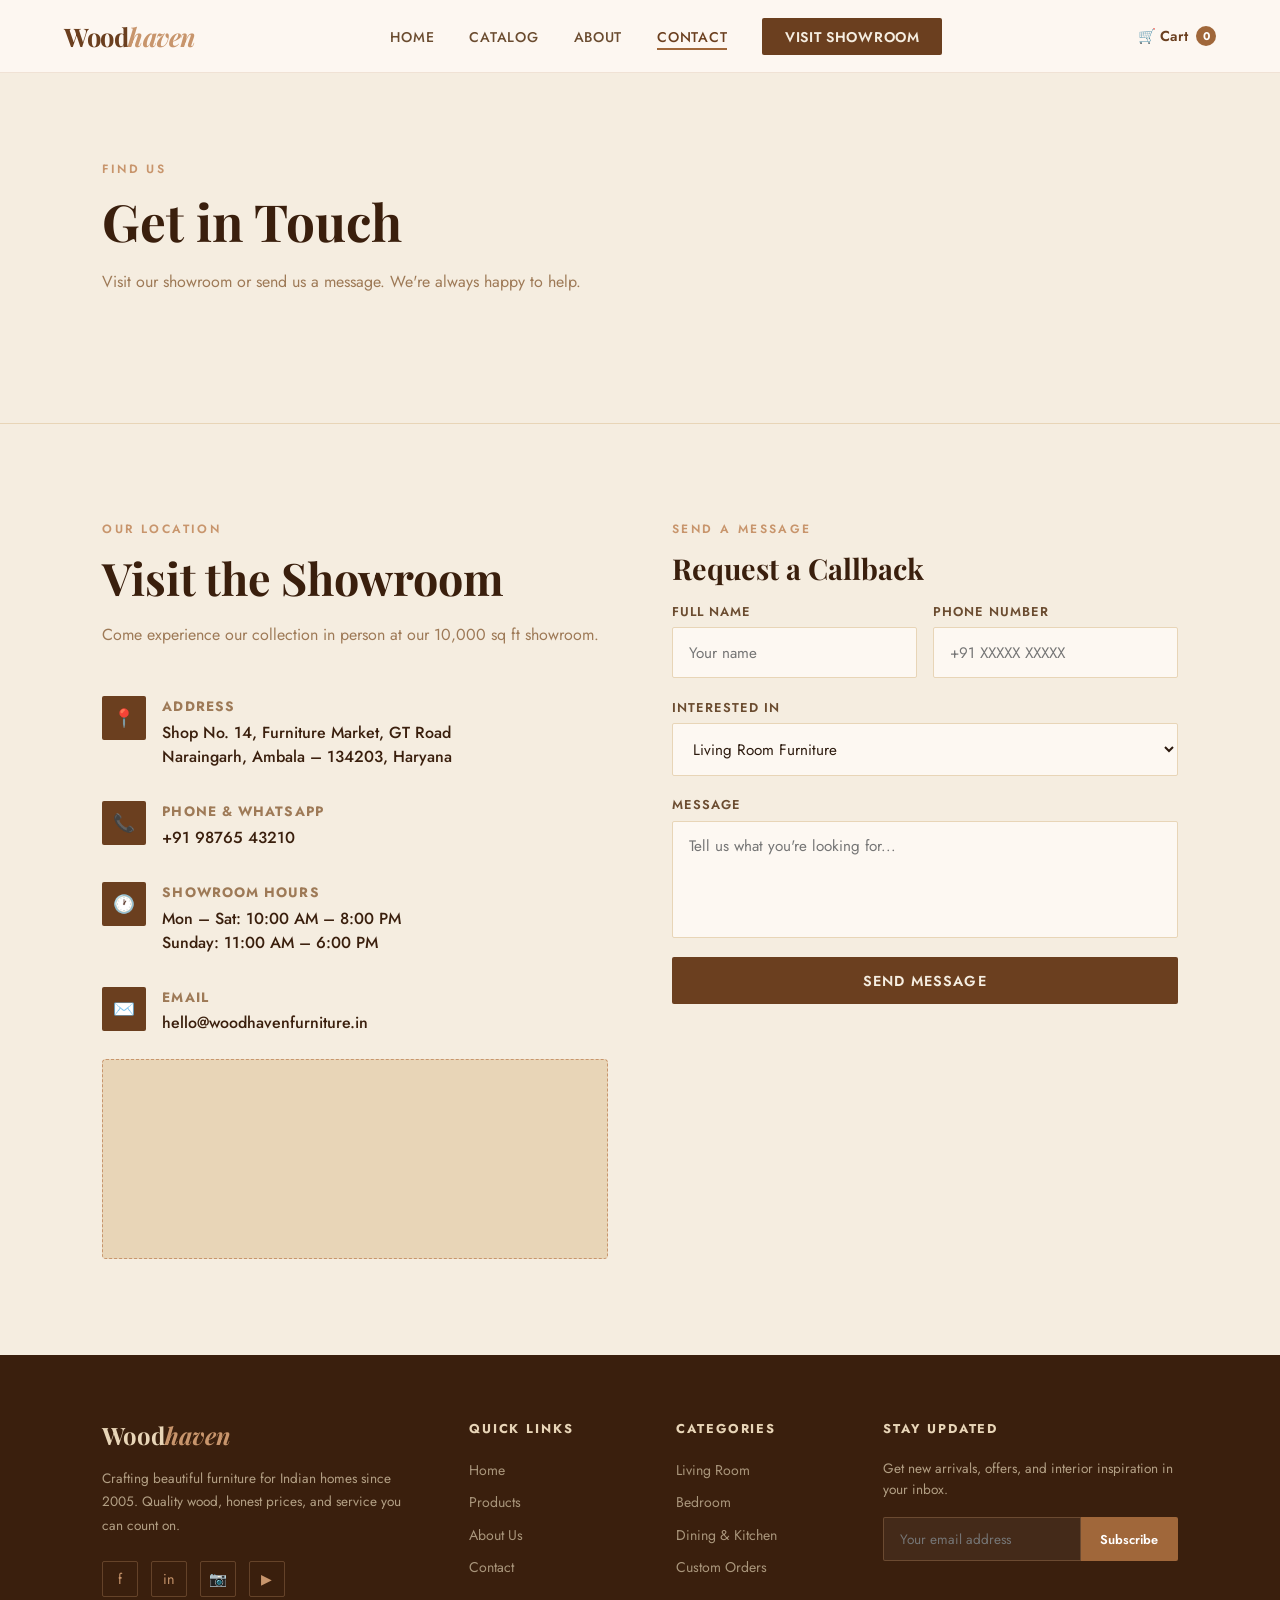
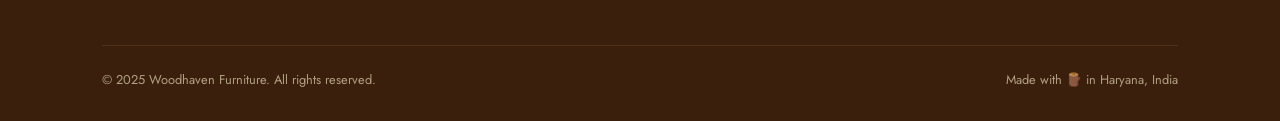
<file: contact.html>
<!DOCTYPE html>
<html lang="en">
<head>
  <meta charset="UTF-8"/>
  <meta name="viewport" content="width=device-width, initial-scale=1.0"/>
  <title>Contact – Woodhaven Furniture</title>
  <link href="https://fonts.googleapis.com/css2?family=Playfair+Display:ital,wght@0,400;0,700;1,400&family=Jost:wght@300;400;500;600&display=swap" rel="stylesheet"/>
  <link rel="stylesheet" href="css/style.css"/>
</head>
<body>

<nav id="navbar">
  <a href="index.html" class="logo">Wood<span>haven</span></a>
  <ul class="nav-links">
    <li><a href="index.html">Home</a></li>
    <li><a href="catalog.html">Catalog</a></li>
    <li><a href="about.html">About</a></li>
    <li><a href="contact.html" class="active">Contact</a></li>
    <li><a href="contact.html" class="nav-cta">Visit Showroom</a></li>
  </ul>
  <button class="hamburger" onclick="toggleMenu()">☰</button>
  <button class="cart-btn" onclick="showToast('🛒 Cart feature coming soon!')">
    🛒 Cart <span class="cart-count" id="cartCount">0</span>
  </button>
</nav>

<div class="page-hero">
  <div class="page-hero-content reveal">
    <div class="section-label">Find Us</div>
    <h1 class="section-title">Get in Touch</h1>
    <p class="section-sub">Visit our showroom or send us a message. We're always happy to help.</p>
  </div>
</div>

<section id="contact">
  <div class="reveal">
    <div class="section-label">Our Location</div>
    <h2 class="section-title">Visit the Showroom</h2>
    <p class="section-sub">Come experience our collection in person at our 10,000 sq ft showroom.</p>
    <div class="contact-info">
      <div class="contact-item">
        <div class="contact-icon">📍</div>
        <div><h4>Address</h4><p>Shop No. 14, Furniture Market, GT Road<br>Naraingarh, Ambala – 134203, Haryana</p></div>
      </div>
      <div class="contact-item">
        <div class="contact-icon">📞</div>
        <div><h4>Phone & WhatsApp</h4><p>+91 98765 43210</p></div>
      </div>
      <div class="contact-item">
        <div class="contact-icon">🕐</div>
        <div><h4>Showroom Hours</h4><p>Mon – Sat: 10:00 AM – 8:00 PM<br>Sunday: 11:00 AM – 6:00 PM</p></div>
      </div>
      <div class="contact-item">
        <div class="contact-icon">✉️</div>
        <div><h4>Email</h4><p>hello@woodhavenfurniture.in</p></div>
      </div>
    </div>
    <div class="map-placeholder">
      <iframe src="https://www.google.com/maps?q=Naraingarh%20Furniture%20Market&output=embed" width="100%" height="400"
        style="border:0;border-radius:12px;margin-top:20px;" allowfullscreen="" loading="lazy">
      </iframe>

    </div>
  </div>

  <div class="reveal">
    <div class="section-label">Send a Message</div>
    <h3 class="section-title" style="font-size:1.8rem;">Request a Callback</h3>
    <div class="contact-form">
      <div class="form-row">
        <div class="form-group">
          <label>Full Name</label>
          <input type="text" id="cName" placeholder="Your name"/>
        </div>
        <div class="form-group">
          <label>Phone Number</label>
          <input type="tel" id="cPhone" placeholder="+91 XXXXX XXXXX"/>
        </div>
      </div>
      <div class="form-group">
        <label>Interested In</label>
        <select id="cInterest">
          <option>Living Room Furniture</option>
          <option>Bedroom Furniture</option>
          <option>Dining & Kitchen</option>
          <option>Custom / Bulk Order</option>
          <option>Just Browsing</option>
        </select>
      </div>
      <div class="form-group">
        <label>Message</label>
        <textarea id="cMessage" rows="4" placeholder="Tell us what you're looking for..."></textarea>
      </div>
      <button class="btn-primary" onclick="submitContact()">Send Message</button>
    </div>
  </div>
</section>

<div id="footer-placeholder"></div>
<div class="toast" id="toast"></div>

<script src="js/data.js"></script>
<script src="js/main.js"></script>
<script>
  loadFooter();

  function submitContact() {
    const name = document.getElementById('cName').value.trim();
    const phone = document.getElementById('cPhone').value.trim();
    if (!name || !phone) {
      showToast('⚠️ Please fill in your name and phone number.');
      return;
    }
    showToast('✅ Message sent! We\'ll call you soon, ' + name + '.');
    document.getElementById('cName').value = '';
    document.getElementById('cPhone').value = '';
    document.getElementById('cMessage').value = '';
  }
</script>
</body>
</html>
</file>
<file: css/style.css>
/* ── RESET & VARIABLES ─────────────────────────────────── */
*, *::before, *::after { margin: 0; padding: 0; box-sizing: border-box; }

:root {
  --cream: #f5ede0;
  --warm-white: #fdf8f2;
  --wood-light: #c8956c;
  --wood-mid: #a0673a;
  --wood-dark: #6b3f1f;
  --espresso: #3a1f0d;
  --sand: #e8d5b7;
  --text-dark: #2c1a0e;
  --text-mid: #6b4c30;
  --text-light: #9e7a57;
}

html { scroll-behavior: smooth; }
body { font-family: 'Jost', sans-serif; background: var(--warm-white); color: var(--text-dark); overflow-x: hidden; }

/* ── NAV ─────────────────────────────────────────────────── */
nav {
  position: fixed; top: 0; width: 100%; z-index: 100;
  display: flex; align-items: center; justify-content: space-between;
  padding: 1.2rem 5%;
  background: rgba(253,248,242,0.92);
  backdrop-filter: blur(10px);
  border-bottom: 1px solid rgba(168,111,58,0.15);
  transition: box-shadow 0.3s;
}
nav.scrolled { box-shadow: 0 4px 30px rgba(107,63,31,0.12); }

.logo { font-family: 'Playfair Display', serif; font-size: 1.6rem; font-weight: 700; color: var(--wood-dark); text-decoration: none; letter-spacing: -0.5px; }
.logo span { color: var(--wood-light); font-style: italic; }

.nav-links { display: flex; gap: 2.2rem; list-style: none; }
.nav-links a { text-decoration: none; color: var(--text-mid); font-size: 0.88rem; font-weight: 500; letter-spacing: 0.05em; text-transform: uppercase; position: relative; padding-bottom: 3px; transition: color 0.3s; }
.nav-links a::after { content: ''; position: absolute; bottom: 0; left: 0; width: 0; height: 1.5px; background: var(--wood-mid); transition: width 0.3s; }
.nav-links a:hover, .nav-links a.active { color: var(--wood-dark); }
.nav-links a:hover::after, .nav-links a.active::after { width: 100%; }
.nav-cta { background: var(--wood-dark) !important; color: var(--cream) !important; padding: 0.55rem 1.4rem !important; border-radius: 2px; font-weight: 600 !important; }
.nav-cta:hover { background: var(--wood-mid) !important; }
.nav-cta::after { display: none !important; }

.hamburger { display: none; background: none; border: none; font-size: 1.5rem; cursor: pointer; color: var(--wood-dark); }
.cart-btn { background: none; border: none; cursor: pointer; font-family: 'Jost', sans-serif; display: flex; align-items: center; gap: 0.5rem; color: var(--wood-dark); font-weight: 600; font-size: 0.9rem; }
.cart-count { background: var(--wood-mid); color: white; width: 20px; height: 20px; border-radius: 50%; font-size: 0.7rem; display: flex; align-items: center; justify-content: center; font-weight: 700; }

/* ── HERO ─────────────────────────────────────────────────── */
#hero { min-height: 100vh; display: grid; grid-template-columns: 1fr 1fr; padding-top: 80px; background: var(--cream); overflow: hidden; position: relative; }
.hero-grain { position: absolute; inset: 0; pointer-events: none; z-index: 1; background-image: url("data:image/svg+xml,%3Csvg viewBox='0 0 256 256' xmlns='http://www.w3.org/2000/svg'%3E%3Cfilter id='noise'%3E%3CfeTurbulence type='fractalNoise' baseFrequency='0.9' numOctaves='4' stitchTiles='stitch'/%3E%3C/filter%3E%3Crect width='100%25' height='100%25' filter='url(%23noise)' opacity='0.04'/%3E%3C/svg%3E"); opacity: 0.5; }
.hero-text { display: flex; flex-direction: column; justify-content: center; padding: 6% 5% 6% 8%; position: relative; z-index: 2; }
.hero-badge { display: inline-block; background: var(--sand); color: var(--wood-dark); font-size: 0.75rem; font-weight: 600; letter-spacing: 0.15em; text-transform: uppercase; padding: 0.4rem 1rem; border-radius: 2px; margin-bottom: 1.8rem; width: fit-content; animation: fadeUp 0.8s ease both; }
.hero-title { font-family: 'Playfair Display', serif; font-size: clamp(2.8rem, 5vw, 4.5rem); line-height: 1.1; color: var(--espresso); margin-bottom: 1.5rem; animation: fadeUp 0.9s ease 0.1s both; }
.hero-title em { color: var(--wood-mid); font-style: italic; display: block; }
.hero-sub { font-size: 1.05rem; color: var(--text-light); line-height: 1.7; max-width: 420px; margin-bottom: 2.5rem; animation: fadeUp 1s ease 0.2s both; }
.hero-btns { display: flex; gap: 1rem; flex-wrap: wrap; animation: fadeUp 1s ease 0.3s both; }
.hero-stats { display: flex; gap: 2.5rem; margin-top: 3.5rem; animation: fadeUp 1s ease 0.4s both; }
.stat-num { font-family: 'Playfair Display', serif; font-size: 2rem; color: var(--wood-dark); font-weight: 700; }
.stat-label { font-size: 0.78rem; color: var(--text-light); letter-spacing: 0.05em; margin-top: 2px; }
.hero-image { position: relative; overflow: hidden; animation: fadeIn 1.2s ease 0.2s both; }
.hero-image img { width: 100%; height: 100%; object-fit: cover; transition: transform 8s ease; }
.hero-image:hover img { transform: scale(1.04); }
.hero-img-badge { position: absolute; bottom: 2rem; left: -1.5rem; background: var(--wood-dark); color: var(--cream); padding: 1rem 1.5rem; border-radius: 2px; font-size: 0.82rem; font-weight: 500; line-height: 1.5; box-shadow: 0 8px 30px rgba(58,31,13,0.3); animation: slideIn 1s ease 0.6s both; }
.hero-img-badge strong { display: block; font-size: 1.1rem; font-family: 'Playfair Display', serif; }

/* ── PAGE HERO ───────────────────────────────────────────── */
.page-hero { background: var(--cream); padding: 10rem 8% 5rem; border-bottom: 1px solid var(--sand); }
.page-hero-content .section-title { font-size: clamp(2rem,4vw,3.2rem); }

/* ── MARQUEE ─────────────────────────────────────────────── */
.marquee-bar { background: var(--wood-dark); color: var(--sand); padding: 0.8rem 0; overflow: hidden; font-size: 0.82rem; font-weight: 500; letter-spacing: 0.12em; text-transform: uppercase; }
.marquee-track { display: flex; white-space: nowrap; animation: marquee 30s linear infinite; }
.marquee-item { padding: 0 2rem; }

/* ── SECTION COMMON ─────────────────────────────────────── */
section { padding: 6rem 8%; }
.section-label { font-size: 0.75rem; font-weight: 600; letter-spacing: 0.2em; text-transform: uppercase; color: var(--wood-light); margin-bottom: 0.8rem; }
.section-title { font-family: 'Playfair Display', serif; font-size: clamp(2rem, 3.5vw, 3rem); color: var(--espresso); line-height: 1.2; margin-bottom: 1rem; }
.section-sub { color: var(--text-light); font-size: 1rem; line-height: 1.7; max-width: 520px; margin-bottom: 3rem; }

/* ── BUTTONS ─────────────────────────────────────────────── */
.btn-primary { background: var(--wood-dark); color: var(--cream); padding: 0.85rem 2rem; border: none; border-radius: 2px; font-family: 'Jost', sans-serif; font-size: 0.9rem; font-weight: 600; letter-spacing: 0.08em; text-transform: uppercase; cursor: pointer; text-decoration: none; display: inline-block; transition: background 0.3s, transform 0.2s; }
.btn-primary:hover { background: var(--wood-mid); transform: translateY(-2px); }
.btn-secondary { background: transparent; color: var(--wood-dark); padding: 0.85rem 2rem; border: 1.5px solid var(--wood-dark); border-radius: 2px; font-family: 'Jost', sans-serif; font-size: 0.9rem; font-weight: 600; letter-spacing: 0.08em; text-transform: uppercase; cursor: pointer; text-decoration: none; display: inline-block; transition: all 0.3s; }
.btn-secondary:hover { background: var(--wood-dark); color: var(--cream); transform: translateY(-2px); }

/* ── PRODUCTS ────────────────────────────────────────────── */
#catalog-home, #catalog-page { background: var(--warm-white); }
.cat-tabs { display: flex; gap: 0.5rem; margin-bottom: 3rem; flex-wrap: wrap; }
.cat-tab { padding: 0.55rem 1.4rem; border: 1.5px solid var(--sand); border-radius: 2px; background: transparent; cursor: pointer; font-family: 'Jost', sans-serif; font-size: 0.85rem; font-weight: 500; color: var(--text-mid); transition: all 0.25s; letter-spacing: 0.05em; text-decoration: none; }
.cat-tab:hover, .cat-tab.active { background: var(--wood-dark); color: var(--cream); border-color: var(--wood-dark); }
.products-grid { display: grid; grid-template-columns: repeat(auto-fill, minmax(280px, 1fr)); gap: 1.8rem; }
.product-card { background: var(--cream); border-radius: 4px; overflow: hidden; transition: transform 0.3s, box-shadow 0.3s; cursor: pointer; position: relative; }
.product-card:hover { transform: translateY(-6px); box-shadow: 0 20px 50px rgba(107,63,31,0.15); }
.product-card.hidden { display: none; }
.product-img { position: relative; overflow: hidden; aspect-ratio: 4/3; }
.product-img img { width: 100%; height: 100%; object-fit: cover; transition: transform 0.5s ease; }
.product-card:hover .product-img img { transform: scale(1.06); }
.product-badge { position: absolute; top: 1rem; left: 1rem; background: var(--wood-dark); color: var(--cream); font-size: 0.7rem; font-weight: 600; letter-spacing: 0.1em; text-transform: uppercase; padding: 0.3rem 0.7rem; border-radius: 2px; }
.product-wishlist { position: absolute; top: 1rem; right: 1rem; width: 36px; height: 36px; border-radius: 50%; background: rgba(253,248,242,0.9); border: none; display: flex; align-items: center; justify-content: center; cursor: pointer; font-size: 1rem; transition: background 0.2s, transform 0.2s; }
.product-wishlist:hover { background: white; transform: scale(1.1); }
.product-info { padding: 1.3rem; }
.product-category { font-size: 0.72rem; color: var(--wood-light); letter-spacing: 0.12em; text-transform: uppercase; font-weight: 600; margin-bottom: 0.4rem; }
.product-name { font-family: 'Playfair Display', serif; font-size: 1.15rem; color: var(--espresso); margin-bottom: 0.5rem; font-weight: 700; }
.product-desc { font-size: 0.83rem; color: var(--text-light); line-height: 1.5; margin-bottom: 1rem; }
.product-footer { display: flex; align-items: center; justify-content: space-between; }
.product-price { font-family: 'Playfair Display', serif; font-size: 1.3rem; color: var(--wood-dark); font-weight: 700; }
.product-old-price { font-size: 0.85rem; color: var(--text-light); text-decoration: line-through; margin-left: 0.4rem; }
.add-to-cart { background: var(--wood-dark); color: var(--cream); border: none; padding: 0.5rem 1rem; border-radius: 2px; font-family: 'Jost', sans-serif; font-size: 0.8rem; font-weight: 600; letter-spacing: 0.06em; text-transform: uppercase; cursor: pointer; transition: background 0.3s; }
.add-to-cart:hover { background: var(--wood-mid); }

/* ── FEATURES GRID ───────────────────────────────────────── */
#about-preview { background: var(--sand); }
.features-grid { display: grid; grid-template-columns: repeat(auto-fill, minmax(220px, 1fr)); gap: 2rem; }
.feature-box { background: var(--warm-white); padding: 2rem; border-radius: 4px; text-align: center; transition: transform 0.3s, box-shadow 0.3s; }
.feature-box:hover { transform: translateY(-4px); box-shadow: 0 12px 40px rgba(107,63,31,0.1); }
.feat-icon-lg { font-size: 2.5rem; margin-bottom: 1rem; }
.feature-box h3 { font-family: 'Playfair Display', serif; font-size: 1.1rem; color: var(--espresso); margin-bottom: 0.5rem; }
.feature-box p { font-size: 0.85rem; color: var(--text-light); line-height: 1.6; }

/* ── ABOUT ───────────────────────────────────────────────── */
#about { background: var(--espresso); color: var(--cream); display: grid; grid-template-columns: 1fr 1fr; gap: 5rem; align-items: center; }
#about .section-label { color: var(--wood-light); }
#about .section-title { color: var(--sand); }
#about .section-sub { color: rgba(229,213,183,0.75); max-width: 100%; margin-bottom: 2rem; }
.about-features { display: flex; flex-direction: column; gap: 1.2rem; margin-bottom: 2.5rem; }
.about-feature { display: flex; gap: 1rem; align-items: flex-start; }
.feat-icon { width: 42px; height: 42px; border-radius: 2px; background: rgba(200,149,108,0.2); border: 1px solid rgba(200,149,108,0.3); display: flex; align-items: center; justify-content: center; font-size: 1.2rem; flex-shrink: 0; }
.feat-text h4 { font-size: 0.95rem; font-weight: 600; color: var(--sand); margin-bottom: 0.2rem; }
.feat-text p { font-size: 0.83rem; color: rgba(229,213,183,0.65); line-height: 1.5; }
.about-image-wrap { position: relative; border-radius: 4px; overflow: hidden; }
.about-image-wrap img { width: 100%; height: 520px; object-fit: cover; display: block; border-radius: 4px; }
.about-years { position: absolute; bottom: 2rem; right: 2rem; background: var(--wood-mid); color: var(--cream); padding: 1.5rem; border-radius: 4px; text-align: center; }
.about-years .num { font-family: 'Playfair Display', serif; font-size: 3rem; font-weight: 700; display: block; line-height: 1; }
.about-years .lbl { font-size: 0.75rem; letter-spacing: 0.1em; opacity: 0.8; }

/* ── TESTIMONIALS ────────────────────────────────────────── */
#testimonials { background: var(--sand); }
.testimonials-grid { display: grid; grid-template-columns: repeat(auto-fill, minmax(300px, 1fr)); gap: 1.5rem; }
.testi-card { background: var(--warm-white); padding: 2rem; border-radius: 4px; border-left: 3px solid var(--wood-light); transition: transform 0.3s, box-shadow 0.3s; }
.testi-card:hover { transform: translateY(-4px); box-shadow: 0 12px 40px rgba(107,63,31,0.1); }
.stars { color: var(--wood-mid); font-size: 1rem; margin-bottom: 1rem; }
.testi-text { font-family: 'Playfair Display', serif; font-style: italic; font-size: 1rem; color: var(--text-dark); line-height: 1.7; margin-bottom: 1.5rem; }
.testi-author { display: flex; align-items: center; gap: 0.8rem; }
.testi-avatar { width: 42px; height: 42px; border-radius: 50%; background: var(--wood-light); display: flex; align-items: center; justify-content: center; color: white; font-weight: 700; font-size: 1rem; }
.testi-name { font-weight: 600; font-size: 0.9rem; color: var(--espresso); }
.testi-loc { font-size: 0.78rem; color: var(--text-light); }

/* ── CONTACT ─────────────────────────────────────────────── */
#contact { background: var(--cream); display: grid; grid-template-columns: 1fr 1fr; gap: 4rem; align-items: start; }
.contact-info { display: flex; flex-direction: column; gap: 2rem; }
.contact-item { display: flex; gap: 1rem; align-items: flex-start; }
.contact-icon { width: 44px; height: 44px; background: var(--wood-dark); border-radius: 2px; display: flex; align-items: center; justify-content: center; font-size: 1.1rem; flex-shrink: 0; }
.contact-item h4 { font-size: 0.85rem; color: var(--text-light); letter-spacing: 0.08em; text-transform: uppercase; margin-bottom: 0.3rem; }
.contact-item p { color: var(--espresso); font-weight: 500; line-height: 1.5; }
.map-placeholder { margin-top: 1.5rem; border-radius: 4px; height: 200px; background: var(--sand); display: flex; align-items: center; justify-content: center; border: 1.5px dashed var(--wood-light); color: var(--text-light); font-size: 0.85rem; text-align: center; flex-direction: column; gap: 0.5rem; }
.map-placeholder span { font-size: 2rem; }
.contact-form { display: flex; flex-direction: column; gap: 1.2rem; }
.form-group { display: flex; flex-direction: column; gap: 0.4rem; }
.form-group label { font-size: 0.8rem; font-weight: 600; letter-spacing: 0.08em; text-transform: uppercase; color: var(--text-mid); }
.form-group input, .form-group textarea, .form-group select { padding: 0.85rem 1rem; border: 1.5px solid var(--sand); border-radius: 2px; font-family: 'Jost', sans-serif; font-size: 0.95rem; background: var(--warm-white); color: var(--text-dark); transition: border-color 0.25s; outline: none; resize: none; }
.form-group input:focus, .form-group textarea:focus, .form-group select:focus { border-color: var(--wood-mid); }
.form-row { display: grid; grid-template-columns: 1fr 1fr; gap: 1rem; }

/* ── FOOTER ─────────────────────────────────────────────── */
footer { background: var(--espresso); color: rgba(229,213,183,0.7); padding: 4rem 8% 2rem; }
.footer-grid { display: grid; grid-template-columns: 2fr 1fr 1fr 1.5fr; gap: 3rem; margin-bottom: 3rem; }
.footer-logo { font-family: 'Playfair Display', serif; font-size: 1.5rem; color: var(--sand); margin-bottom: 1rem; font-weight: 700; }
.footer-logo span { color: var(--wood-light); font-style: italic; }
.footer-about { font-size: 0.85rem; line-height: 1.7; margin-bottom: 1.5rem; }
.footer-social { display: flex; gap: 0.8rem; }
.social-icon { width: 36px; height: 36px; border-radius: 2px; border: 1px solid rgba(200,149,108,0.3); display: flex; align-items: center; justify-content: center; font-size: 0.9rem; color: var(--wood-light); cursor: pointer; transition: all 0.25s; text-decoration: none; }
.social-icon:hover { background: var(--wood-mid); border-color: var(--wood-mid); color: white; }
.footer-heading { font-size: 0.8rem; font-weight: 700; letter-spacing: 0.15em; text-transform: uppercase; color: var(--sand); margin-bottom: 1.2rem; }
.footer-links { list-style: none; display: flex; flex-direction: column; gap: 0.6rem; }
.footer-links a { text-decoration: none; color: rgba(229,213,183,0.65); font-size: 0.88rem; transition: color 0.25s; }
.footer-links a:hover { color: var(--wood-light); }
.footer-newsletter p { font-size: 0.85rem; line-height: 1.6; margin-bottom: 1rem; }
.newsletter-form { display: flex; }
.newsletter-form input { flex: 1; padding: 0.7rem 1rem; border: 1px solid rgba(200,149,108,0.3); background: rgba(255,255,255,0.05); color: var(--sand); font-family: 'Jost', sans-serif; font-size: 0.85rem; outline: none; border-radius: 2px 0 0 2px; }
.newsletter-form button { padding: 0.7rem 1.2rem; background: var(--wood-mid); border: none; color: white; font-family: 'Jost', sans-serif; font-weight: 600; font-size: 0.8rem; cursor: pointer; border-radius: 0 2px 2px 0; transition: background 0.25s; }
.newsletter-form button:hover { background: var(--wood-light); }
.footer-bottom { border-top: 1px solid rgba(200,149,108,0.15); padding-top: 1.5rem; display: flex; justify-content: space-between; align-items: center; font-size: 0.8rem; }

/* ── TOAST ────────────────────────────────────────────────── */
.toast { position: fixed; bottom: 2rem; right: 2rem; z-index: 999; background: var(--wood-dark); color: var(--cream); padding: 0.9rem 1.5rem; border-radius: 4px; font-size: 0.9rem; font-weight: 500; transform: translateY(100px); opacity: 0; transition: all 0.4s; pointer-events: none; box-shadow: 0 8px 30px rgba(58,31,13,0.3); }
.toast.show { transform: translateY(0); opacity: 1; }

/* ── ANIMATIONS ──────────────────────────────────────────── */
@keyframes fadeUp { from { opacity: 0; transform: translateY(30px); } to { opacity: 1; transform: translateY(0); } }
@keyframes fadeIn { from { opacity: 0; } to { opacity: 1; } }
@keyframes slideIn { from { opacity: 0; transform: translateX(-20px); } to { opacity: 1; transform: translateX(0); } }
@keyframes marquee { from { transform: translateX(0); } to { transform: translateX(-50%); } }
.reveal { opacity: 0; transform: translateY(40px); transition: opacity 0.7s ease, transform 0.7s ease; }
.reveal.visible { opacity: 1; transform: translateY(0); }

/* ── RESPONSIVE ─────────────────────────────────────────── */
@media (max-width: 900px) {
  #hero { grid-template-columns: 1fr; min-height: auto; }
  .hero-text { padding: 8rem 6% 3rem; }
  .hero-image { height: 50vw; }
  #about { grid-template-columns: 1fr; }
  #contact { grid-template-columns: 1fr; }
  .footer-grid { grid-template-columns: 1fr 1fr; }
  .nav-links { display: none; flex-direction: column; position: absolute; top: 70px; left: 0; width: 100%; background: var(--warm-white); padding: 1rem 5%; gap: 1rem; border-bottom: 1px solid var(--sand); }
  .nav-links.open { display: flex; }
  .hamburger { display: block; }
}
@media (max-width: 600px) {
  section { padding: 4rem 5%; }
  .footer-grid { grid-template-columns: 1fr; }
  .form-row { grid-template-columns: 1fr; }
}
</file>
